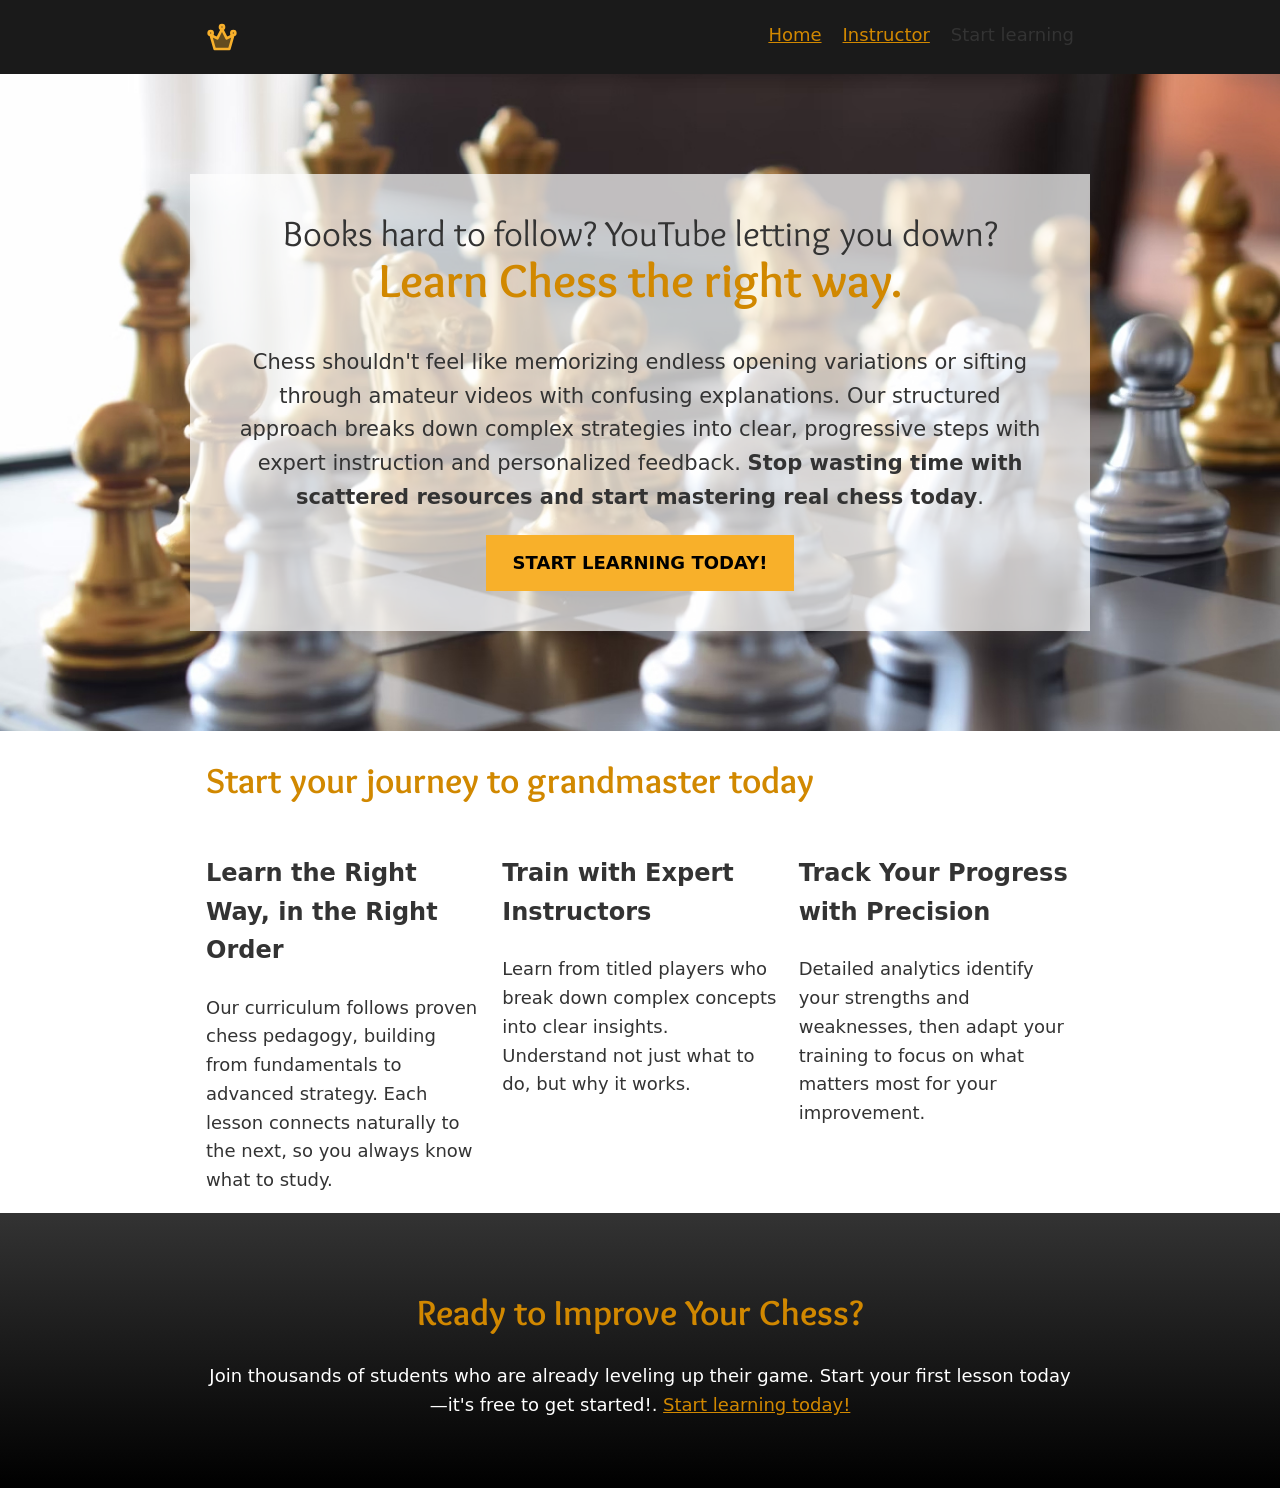
<file: index.html>
<!DOCTYPE html>
<html lang="en">

<head>
  <meta charset="UTF-8">
  <meta name="viewport" content="width=device-width, initial-scale=1.0">
  <title>Learn Chess the right way</title>
  <link href="styles/style.css" rel="stylesheet">
</head>

<body>
  <header class="page-header">
    <div class="wrapper">
      <div class="page-header-layout">
        <img src="./images/crown.svg" alt="crown icon" />

        <nav class="primary-nav">
          <ul>
            <li><a href="index.html">Home</a></li>
            <li><a href="instructor.html">Instructor</a></li>
            <li><a href="#"></a>Start learning</li>
          </ul>
        </nav>
      </div>
    </div>
  </header>

  <main>

    <section class="hero">
      <div class="hero-content wrapper">
        <h1><span>Books hard to follow? YouTube letting you down?</span> Learn Chess the right way.</h1>
        <!-- <img src="images/chess-board.jpg" alt="A chess board with gold and black peices"> -->
        <p class="lede">Chess shouldn't feel like memorizing endless opening variations or sifting through amateur
          videos
          with confusing
          explanations. Our structured approach breaks down complex strategies into clear, progressive steps with expert
          instruction and personalized feedback. <strong>Stop wasting time with scattered resources and start mastering
            real
            chess
            today</strong>. </p>
        <button class="button">Start learning today!</button>
      </div>
    </section>

    <section class="wrapper">
      <h2>Start your journey to grandmaster today</h2>

      <div class="three-columns">
        <div>
          <h3>Learn the Right Way, in the Right Order</h3>
          <p>Our curriculum follows proven chess pedagogy, building from fundamentals to advanced strategy. Each lesson
            connects
            naturally to the next, so you always know what to study. </p>
        </div>
        <div>
          <h3>Train with Expert Instructors</h3>
          <p>Learn from titled players who break down complex concepts into clear insights. Understand not just what to
            do,
            but
            why it works.</p>
        </div>
        <div>
          <h3>Track Your Progress with Precision</h3>
          <p>Detailed analytics identify your strengths and weaknesses, then adapt your training to focus on what
            matters
            most
            for your improvement.</p>
        </div>
      </div>
    </section>
  </main>

  <footer class="page-footer">
    <div class="wrapper">
      <h2>Ready to Improve Your Chess?</h2>
      <p>Join thousands of students who are already leveling up their game. Start your first lesson today—it's free to
        get
        started!. <a href="instructor.html">Start learning today!</a></p>
    </div>
  </footer>
</body>

</html>
</file>
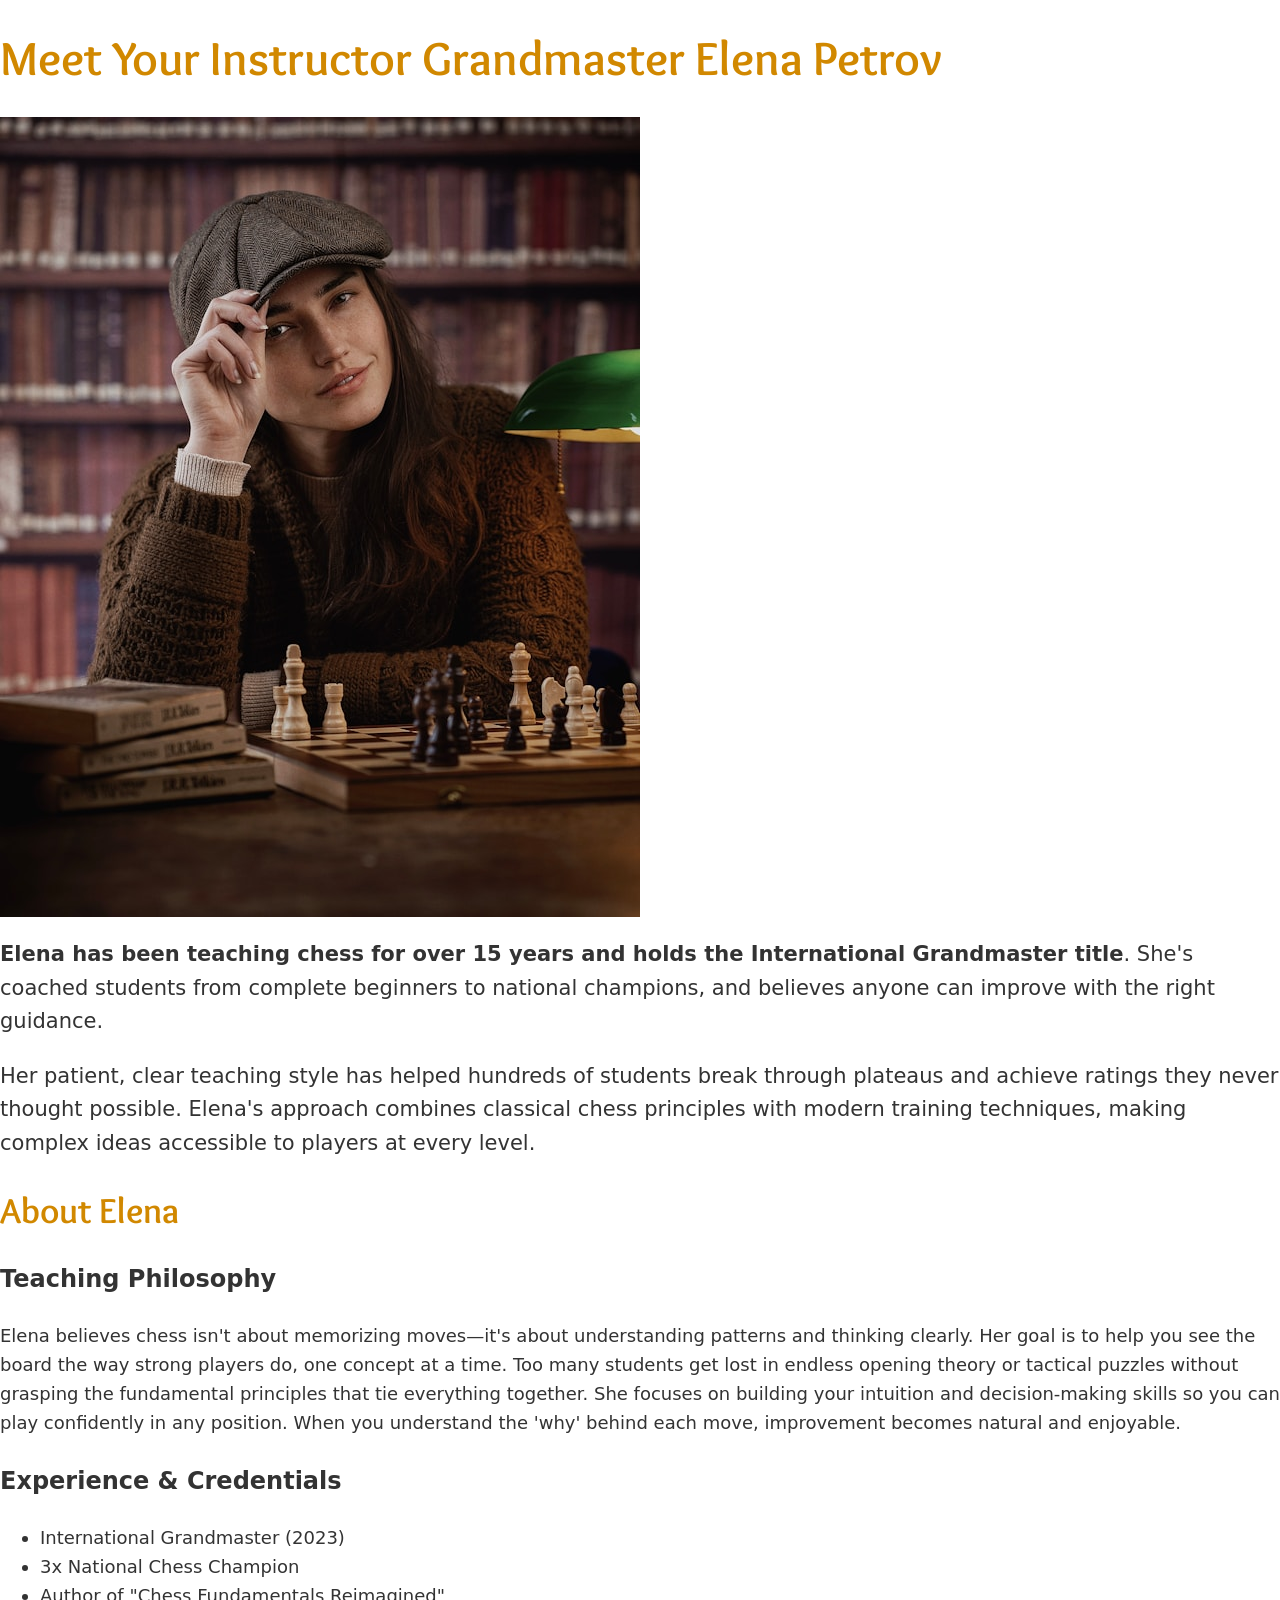
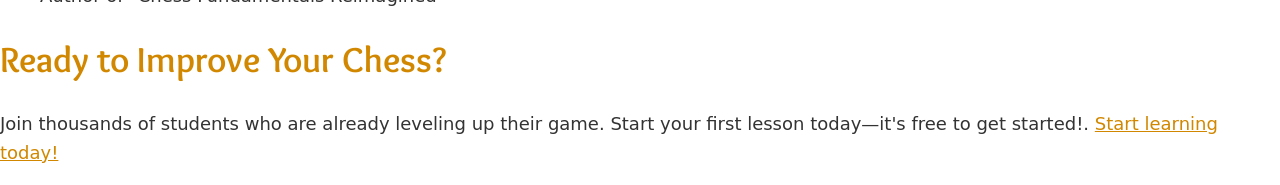
<file: instructor.html>
<!DOCTYPE html>
<html lang="en">

<head>
<meta charset="UTF-8">
<meta name="viewport" content="width=device-width, initial-scale=1.0">
<title>Learn Chess the right way</title>

<link href="./styles/style.css" rel="stylesheet" />
</head>

<body>
<main>
  <h1>Meet Your Instructor Grandmaster Elena Petrov</h1>
  <img src="images/elena.jpg" alt="Elena Petrov smiling at the camera while sitting front of a chess board">
  <p class="lede"><strong>Elena has been teaching chess for over 15 years and holds the International Grandmaster
      title</strong>.
    She's coached students from complete beginners to national champions, and believes anyone can improve with the
    right guidance.
  </p>
  <p class="lede">Her patient, clear teaching style has helped hundreds of students break through plateaus and achieve
    ratings they
    never
    thought possible. Elena's approach combines classical chess principles with modern training techniques, making
    complex
    ideas accessible to players at every level.</p>

  <h2>About Elena</h2>
  <h3>Teaching Philosophy</h3>
  <p>Elena believes chess isn't about memorizing moves—it's about understanding patterns and thinking clearly. Her
    goal
    is to
    help you see the board the way strong players do, one concept at a time. Too many students get lost in endless
    opening
    theory or tactical puzzles without grasping the fundamental principles that tie everything together. She focuses
    on
    building your intuition and decision-making skills so you can play confidently in any position. When you
    understand
    the
    'why' behind each move, improvement becomes natural and enjoyable.</p>
  <h3>Experience & Credentials</h3>
  <ul>
    <li>International Grandmaster (2023)</li>
    <li>3x National Chess Champion</li>
    <li>Author of "Chess Fundamentals Reimagined"</li>
  </ul>
</main>

<footer>
  <h2>Ready to Improve Your Chess?</h2>
  <p>Join thousands of students who are already leveling up their game. Start your first lesson today—it's free to get
    started!. <a href="index.html">Start learning today!</a></p>
</footer>

</body>

</html>
</file>
<file: styles/style.css>
@font-face {
  font-family: "Overlock";
  src: local("Overlock"), url("../fonts/Overlock-Regular.ttf");
}

@font-face {
  font-family: "Overlock";
  src: local("Overlock Bold"), url("../fonts/Overlock-Bold.ttf");
  font-weight: bold;
}

:root {
  --clr-accent-300: hsl(39 94% 57%);
  --clr-accent-400: hsl(39 100% 41%);

  --clr-neutral-100: hsl(0 0% 100%);
  --clr-neutral-800: hsl(0 0% 20%);
  --clr-neutral-900: hsl(0 0% 10%);


  --fs-400: 1.125rem;
  --fs-500: 1.3125rem;
  --fs-600: 1.5rem;
  --fs-700: 2.25rem;
  --fs-800: 3rem;

  --ff-base: system-ui, sans-serif;
  --ff-accent: Overlock, serif;
}

* {
  box-sizing: border-box;
}

body {
  color: var(--clr-neutral-800);
  font-size: var(--fs-400);
  font-family: var(--ff-base);
  line-height: 1.6;
  margin: 0;
}

h1,
h2 {
  color: var(--clr-accent-400);
  font-family: var(--ff-accent);
  line-height: 1.1;
}

h1 {
  font-size: var(--fs-800);
}

h1 span {
  display: block;
  font-size: 0.75em;
  font-weight: lighter;
  color: var(--clr-neutral-800);
}

h2 {
  font-size: var(--fs-700);
}

h3 {
  font-size: var(--fs-600);
}

a {
  color: var(--clr-accent-400);
}

a:hover,
a:focus-visible {
  color: inherit;
}

.button {
  font: inherit;
  font-weight: 700;
  text-transform: uppercase;
  background: var(--clr-accent-300);
  border: 0;
  padding: 0.75em 1.5em;
}

img {
  display: block;
  max-inline-size: 100%;
}

.button:hover,
.button:focus-visible {
  background: var(--clr-neutral-800);
  color: var(--clr-accent-300);
}

.lede {
  font-size: var(--fs-500);
}

.page-header {
  padding-block: 21px;
  background-color: var(--clr-neutral-900);
}

.page-header-layout {
  display: flex;
  justify-content: space-between;

  flex-wrap: wrap;
  gap: 21px;
}

.primary-nav ul {
  list-style: none;
  margin: 0;
  padding: 0;

  display: flex;
  gap: 21px;
}

.wrapper {
  max-inline-size: 900px;
  margin-inline: auto;
  padding-inline: 1rem;
}

.three-columns {
  display: grid;
  gap: 21px;

  @media (width > 720px) {
    grid-template-columns: repeat(3, 1fr);
  }
}

.hero {
  padding-block: 100px;
  background-color: var(--clr-accent-400);

  background-image: url(../images/chess-bg.jpg);
  background-size: cover;
}

.hero-content {
  text-align: center;
  background: hsl(0 0% 100% / 0.7);
  padding: 40px;
}

.hero-content> :first-child {
  margin-block-start: 0;
}

.hero-content> :last-child {
  margin-block-end: 0;
}


.page-footer {
  text-align: center;
  background-color: var(--clr-neutral-800);
  background-image: linear-gradient(var(--clr-neutral-800), black);
  color: var(--clr-neutral-100);
  padding: 50px;
}
</file>
